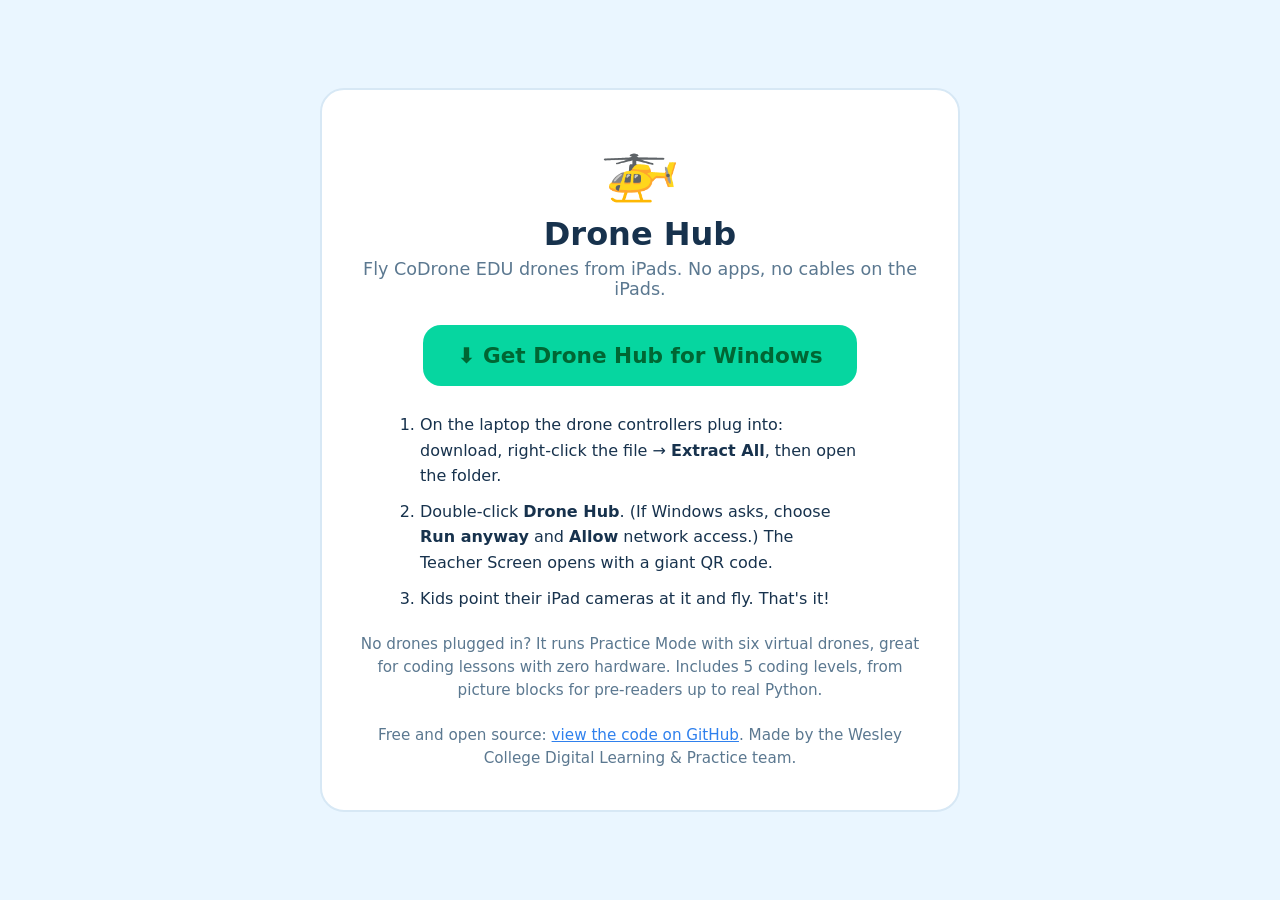
<file: docs/index.html>
<!DOCTYPE html>
<html lang="en">
<head>
<meta charset="UTF-8">
<meta name="viewport" content="width=device-width, initial-scale=1">
<title>Drone Hub — fly CoDrone EDU from iPads</title>
<style>
  * { margin: 0; padding: 0; box-sizing: border-box; }
  body {
    font-family: -apple-system, "Segoe UI", system-ui, sans-serif;
    background: #eaf6ff; color: #17324d; min-height: 100vh;
    display: flex; align-items: center; justify-content: center; padding: 24px;
  }
  .card {
    background: #fff; border-radius: 24px; padding: 40px 36px; max-width: 640px;
    text-align: center; border: 2px solid #d7e8f5;
  }
  .emoji { font-size: 4rem; }
  h1 { font-size: 2rem; margin: 10px 0 6px; }
  .sub { color: #5b7890; font-size: 1.1rem; margin-bottom: 26px; }
  .btn {
    display: inline-block; background: #06d6a0; color: #063; text-decoration: none;
    font-size: 1.35rem; font-weight: 800; padding: 18px 34px; border-radius: 18px;
  }
  .btn:hover { filter: brightness(1.05); }
  ol { text-align: left; margin: 26px auto 0; max-width: 440px; line-height: 1.6; }
  ol li { margin: 10px 0; }
  .note { margin-top: 22px; font-size: 0.95rem; color: #5b7890; line-height: 1.5; }
  a.plain { color: #2f80ed; }
</style>
</head>
<body>
  <div class="card">
    <div class="emoji">🚁</div>
    <h1>Drone Hub</h1>
    <p class="sub">Fly CoDrone EDU drones from iPads. No apps, no cables on the iPads.</p>
    <a class="btn" href="https://github.com/wesdlpteam/drone-hub/releases/latest/download/DroneHub.zip">⬇️ Get Drone Hub for Windows</a>
    <ol>
      <li>On the laptop the drone controllers plug into: download, right-click the
          file → <b>Extract All</b>, then open the folder.</li>
      <li>Double-click <b>Drone Hub</b>. (If Windows asks, choose <b>Run anyway</b>
          and <b>Allow</b> network access.) The Teacher Screen opens with a giant
          QR code.</li>
      <li>Kids point their iPad cameras at it and fly. That's it!</li>
    </ol>
    <p class="note">
      No drones plugged in? It runs Practice Mode with six virtual drones, great for
      coding lessons with zero hardware. Includes 5 coding levels, from picture blocks
      for pre-readers up to real Python.<br><br>
      Free and open source: <a class="plain" href="https://github.com/wesdlpteam/drone-hub">view the code on GitHub</a>.
      Made by the Wesley College Digital Learning &amp; Practice team.
    </p>
  </div>
</body>
</html>
</file>
